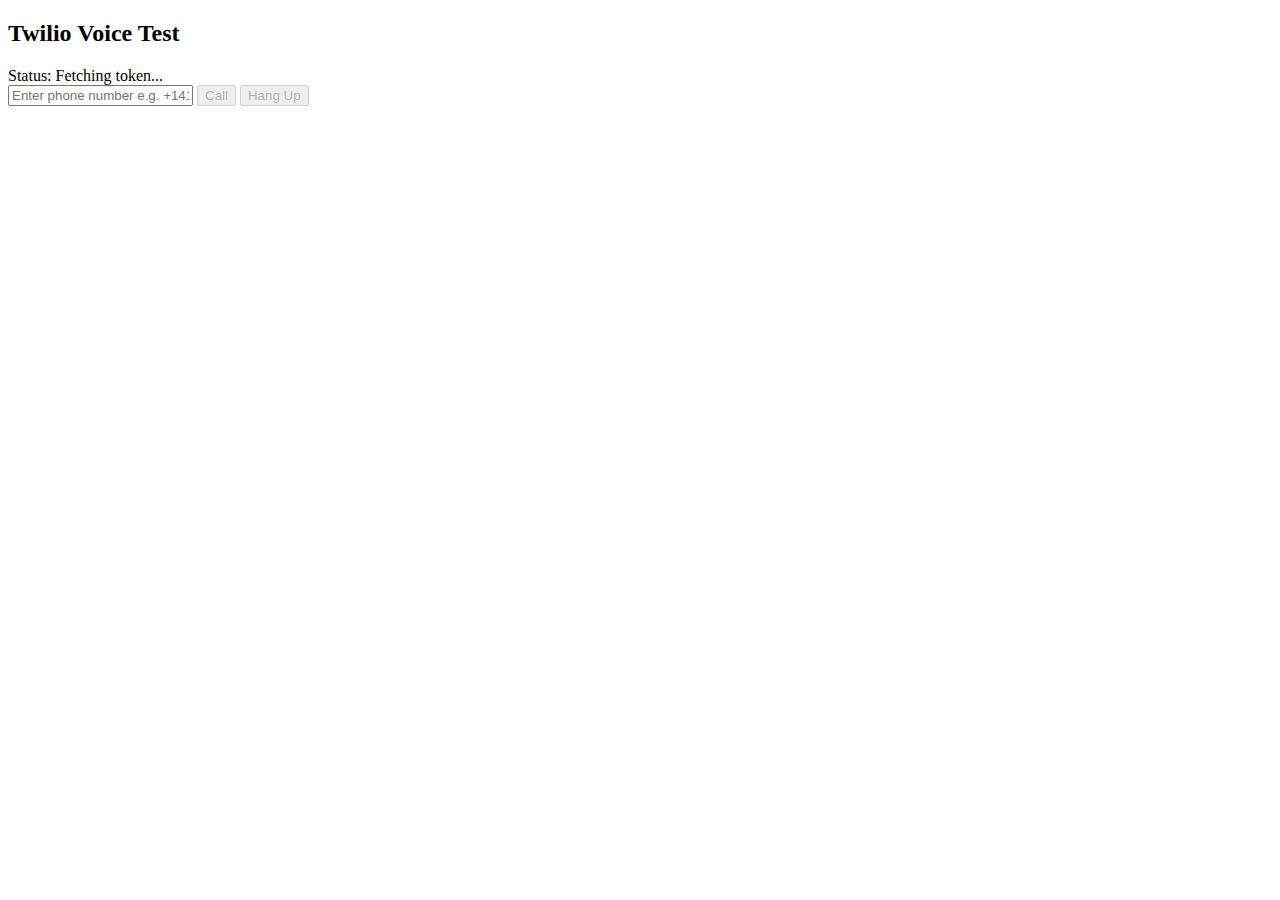
<file: index.html>
<!DOCTYPE html>
<html>
<head>
  <title>Twilio Voice Test</title>
</head>
<body>
  <h2>Twilio Voice Test</h2>
  <div id="status">Status: Fetching token...</div>

  <input type="text" id="phoneNumber" placeholder="Enter phone number e.g. +14155552671">
  <button id="callButton" disabled>Call</button>
  <button id="hangupButton" disabled>Hang Up</button>

  <!-- Latest Twilio JS SDK -->
  <script src="https://media.twiliocdn.com/sdk/js/voice/latest/twilio-voice.min.js"></script>

  <script>
    let device;
    let connection;

    async function initDevice() {
  console.log("Fetching token...");
  const response = await fetch("https://journalary-pamela-soundlessly.ngrok-free.dev/token?identity=webUser");
  const data = await response.json();
  console.log("Token fetched:", data);

  device = new Twilio.Device(data.token, { debug: true });

  device.on("ready", () => console.log("✅ Device Ready"));
  device.on("error", err => console.error("❌ Device Error:", err));
  device.on("connect", () => console.log("📞 Call connected"));
  device.on("disconnect", () => console.log("☎️ Call ended"));
  device.on("incoming", () => console.log("📲 Incoming call"));
}
initDevice();
  </script>
</body>
</html>
</file>
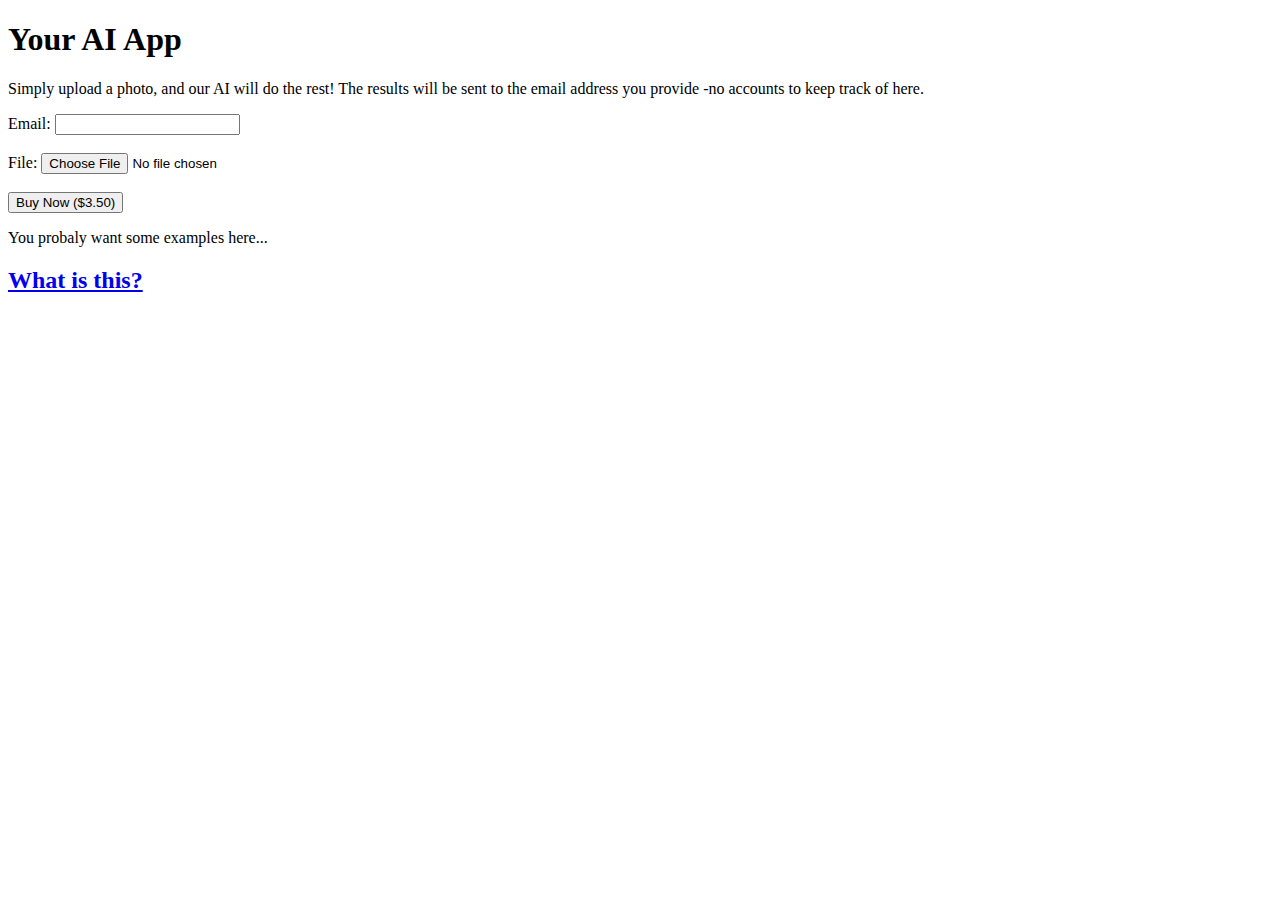
<file: monetization_prop/templates/index.html>
<!DOCTYPE html>
<html>
    <head>
        <title>App Title</title>
        <style>
            /*css here*/
        </style>
    </head>
    <body>
        <h1>Your AI App</h1>
        <p>Simply upload a photo, and our AI will do the rest! The results will be sent to the email address you provide -no
            accounts to keep track of here.
        </p>
        <form action="/upload" method="post" enctype="multipart/form-data">
            <label fpr="email">Email:</label>
            <input type="email" id="email" name="email"><br><br>
            <label for="file">File:</label>
            <input type="file" id="file" name="file"><br><br>
            <input type="submit" value="Buy Now ($3.50)">
        </form>

        <p>You probaly want some examples here...</p>
        <h2><a href="/readme">What is this?</a></h2>
    </body>
</html>
</file>
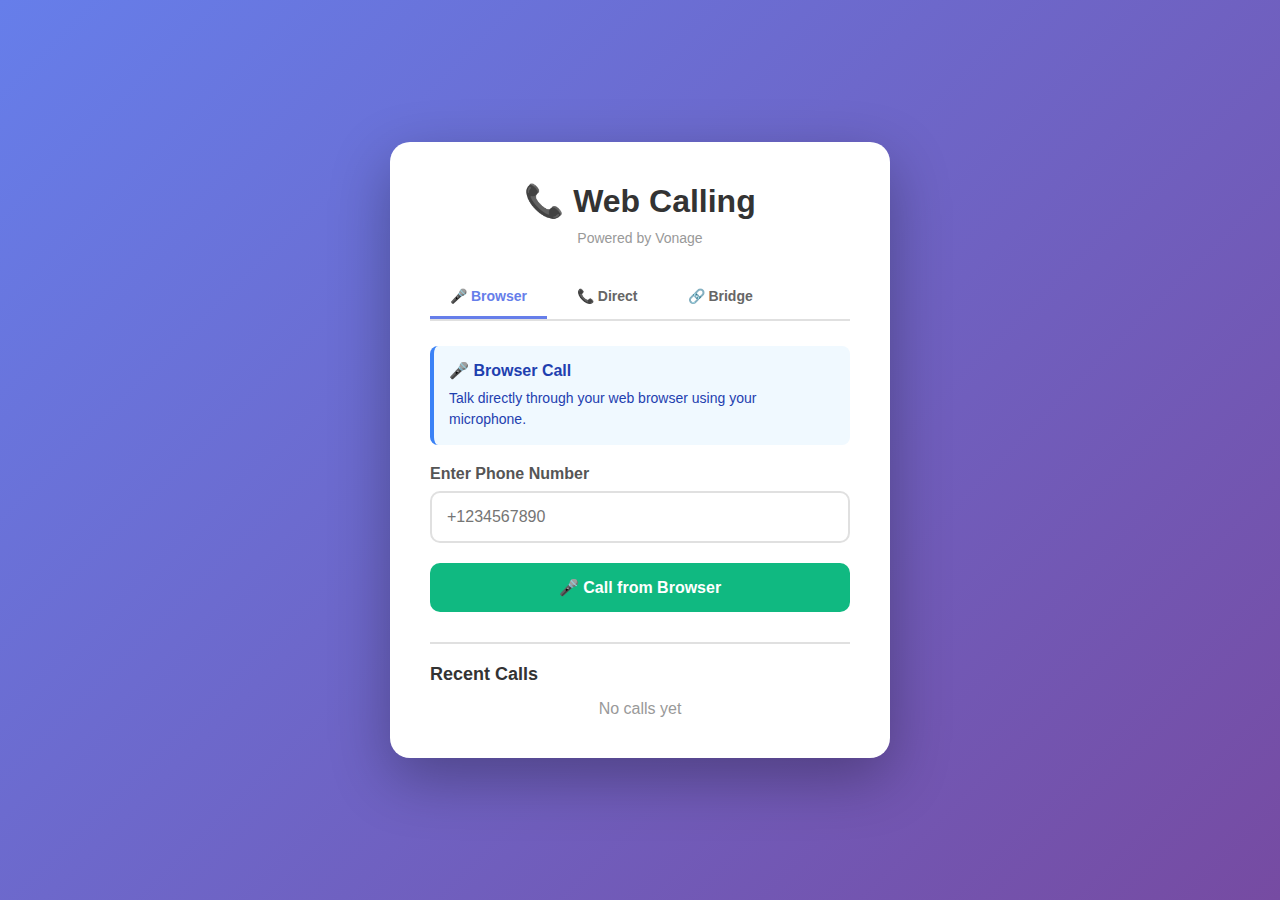
<file: vonage_api/templates/index.html>
<!DOCTYPE html>
<html lang="en">
<head>
    <meta charset="UTF-8">
    <meta name="viewport" content="width=device-width, initial-scale=1.0">
    <title>Vonage Web Calling</title>
    <style>
        * {
            margin: 0;
            padding: 0;
            box-sizing: border-box;
        }

        body {
            font-family: 'Segoe UI', Tahoma, Geneva, Verdana, sans-serif;
            background: linear-gradient(135deg, #667eea 0%, #764ba2 100%);
            min-height: 100vh;
            display: flex;
            justify-content: center;
            align-items: center;
            padding: 20px;
        }

        .container {
            background: white;
            border-radius: 20px;
            padding: 40px;
            box-shadow: 0 20px 60px rgba(0,0,0,0.3);
            max-width: 500px;
            width: 100%;
        }

        h1 {
            color: #333;
            margin-bottom: 10px;
            text-align: center;
        }

        .powered-by {
            text-align: center;
            color: #999;
            font-size: 14px;
            margin-bottom: 30px;
        }

        .tabs {
            display: flex;
            gap: 10px;
            margin-bottom: 25px;
            border-bottom: 2px solid #e0e0e0;
        }

        .tab {
            padding: 12px 20px;
            background: none;
            border: none;
            font-size: 14px;
            font-weight: 600;
            color: #666;
            cursor: pointer;
            transition: all 0.3s;
            border-bottom: 3px solid transparent;
        }

        .tab.active {
            color: #667eea;
            border-bottom-color: #667eea;
        }

        .tab-content {
            display: none;
        }

        .tab-content.active {
            display: block;
        }

        .info-box {
            background: #f0f9ff;
            border-left: 4px solid #3b82f6;
            padding: 15px;
            border-radius: 8px;
            margin-bottom: 20px;
        }

        .info-box strong {
            color: #1e40af;
            display: block;
            margin-bottom: 8px;
            font-size: 16px;
        }

        .info-box p {
            color: #1e40af;
            font-size: 14px;
            line-height: 1.5;
            margin: 0;
        }

        .phone-input-group {
            margin-bottom: 20px;
        }

        label {
            display: block;
            margin-bottom: 8px;
            color: #555;
            font-weight: 600;
        }

        input[type="tel"] {
            width: 100%;
            padding: 15px;
            border: 2px solid #e0e0e0;
            border-radius: 10px;
            font-size: 16px;
            transition: border-color 0.3s;
        }

        input[type="tel"]:focus {
            outline: none;
            border-color: #667eea;
        }

        .button-group {
            display: flex;
            gap: 10px;
            margin-top: 20px;
        }

        button:not(.tab) {
            flex: 1;
            padding: 15px;
            border: none;
            border-radius: 10px;
            font-size: 16px;
            font-weight: 600;
            cursor: pointer;
            transition: all 0.3s;
        }

        .call-btn {
            background: #10b981;
            color: white;
        }

        .call-btn:hover:not(:disabled) {
            background: #059669;
            transform: translateY(-2px);
            box-shadow: 0 5px 15px rgba(16, 185, 129, 0.4);
        }

        .hangup-btn {
            background: #ef4444;
            color: white;
            display: none;
        }

        .hangup-btn:hover:not(:disabled) {
            background: #dc2626;
            transform: translateY(-2px);
            box-shadow: 0 5px 15px rgba(239, 68, 68, 0.4);
        }

        button:disabled {
            opacity: 0.5;
            cursor: not-allowed;
        }

        .status {
            margin-top: 20px;
            padding: 15px;
            border-radius: 10px;
            text-align: center;
            font-weight: 600;
            display: none;
        }

        .status.success {
            background: #d1fae5;
            color: #065f46;
        }

        .status.error {
            background: #fee2e2;
            color: #991b1b;
        }

        .status.info {
            background: #dbeafe;
            color: #1e40af;
        }

        .call-history {
            margin-top: 30px;
            padding-top: 20px;
            border-top: 2px solid #e0e0e0;
        }

        .call-history h2 {
            font-size: 18px;
            color: #333;
            margin-bottom: 15px;
        }

        .call-item {
            background: #f9fafb;
            padding: 12px;
            border-radius: 8px;
            margin-bottom: 8px;
            display: flex;
            justify-content: space-between;
            align-items: center;
        }

        .call-number {
            font-weight: 600;
            color: #667eea;
        }

        .call-time {
            font-size: 12px;
            color: #666;
        }

        .call-badge {
            background: #667eea;
            color: white;
            padding: 4px 8px;
            border-radius: 4px;
            font-size: 11px;
            font-weight: 600;
            margin-left: 8px;
        }
    </style>
</head>
<body>
    <div class="container">
        <h1>📞 Web Calling</h1>
        <div class="powered-by">Powered by Vonage</div>
        
        <div class="tabs">
            <button class="tab active" data-tab="browser">🎤 Browser</button>
            <button class="tab" data-tab="direct">📞 Direct</button>
            <button class="tab" data-tab="bridge">🔗 Bridge</button>
        </div>

        <!-- Browser Calling Tab -->
        <div class="tab-content active" id="browser-tab">
            <div class="info-box">
                <strong>🎤 Browser Call</strong>
                <p>Talk directly through your web browser using your microphone.</p>
            </div>
            
            <div class="phone-input-group">
                <label for="browserPhoneNumber">Enter Phone Number</label>
                <input 
                    type="tel" 
                    id="browserPhoneNumber" 
                    placeholder="+1234567890"
                >
            </div>

            <div class="button-group">
                <button class="call-btn" id="browserCallBtn">
                    🎤 Call from Browser
                </button>
                <button class="hangup-btn" id="browserHangupBtn">
                    📵 Hang Up
                </button>
            </div>
        </div>

        <!-- Direct Call Tab -->
        <div class="tab-content" id="direct-tab">
            <div class="info-box">
                <strong>📞 Direct Call</strong>
                <p>Call a phone with automated message. No conversation needed.</p>
            </div>
            
            <div class="phone-input-group">
                <label for="directPhoneNumber">Target Phone Number</label>
                <input 
                    type="tel" 
                    id="directPhoneNumber" 
                    placeholder="+1234567890"
                >
            </div>

            <div class="button-group">
                <button class="call-btn" id="directCallBtn">
                    📞 Make Direct Call
                </button>
                <button class="hangup-btn" id="directHangupBtn">
                    📵 End Call
                </button>
            </div>
        </div>

        <!-- Bridge Calling Tab -->
        <div class="tab-content" id="bridge-tab">
            <div class="info-box">
                <strong>🔗 Bridge Call</strong>
                <p>Your phone rings first, then connects to target for two-way talk.</p>
            </div>
            
            <div class="phone-input-group">
                <label for="bridgePhoneNumber">Target Phone Number</label>
                <input 
                    type="tel" 
                    id="bridgePhoneNumber" 
                    placeholder="+1234567890"
                >
            </div>

            <div class="button-group">
                <button class="call-btn" id="bridgeCallBtn">
                    📞 Make Bridge Call
                </button>
                <button class="hangup-btn" id="bridgeHangupBtn">
                    📵 Hang Up
                </button>
            </div>
        </div>

        <div class="status" id="status"></div>

        <div class="call-history">
            <h2>Recent Calls</h2>
            <div id="callHistoryList">
                <p style="text-align: center; color: #999;">No calls yet</p>
            </div>
        </div>
    </div>

    <script>
        let callHistory = JSON.parse(localStorage.getItem('callHistory') || '[]');

        // Tab switching
        document.querySelectorAll('.tab').forEach(tab => {
            tab.addEventListener('click', () => {
                const tabName = tab.dataset.tab;
                document.querySelectorAll('.tab').forEach(t => t.classList.remove('active'));
                document.querySelectorAll('.tab-content').forEach(c => c.classList.remove('active'));
                
                tab.classList.add('active');
                document.getElementById(`${tabName}-tab`).classList.add('active');
                hideStatus();
            });
        });

        // Direct Call
        document.getElementById('directCallBtn').addEventListener('click', async () => {
            const phoneNumber = document.getElementById('directPhoneNumber').value.trim();
            
            if (!phoneNumber) {
                showStatus('Please enter a phone number', 'error');
                return;
            }

            if (!/^[\+]?[0-9]{10,15}$/.test(phoneNumber)) {
                showStatus('Please enter a valid phone number (e.g., +1234567890)', 'error');
                return;
            }

            document.getElementById('directCallBtn').disabled = true;
            showStatus('Initiating direct call...', 'info');

            try {
                const response = await fetch('/make-call', {
                    method: 'POST',
                    headers: { 'Content-Type': 'application/json' },
                    body: JSON.stringify({ 
                        to_number: phoneNumber,
                        mode: 'direct'
                    })
                });

                const data = await response.json();

                if (response.ok) {
                    showStatus('Direct call initiated! Target will receive automated message.', 'success');
                    document.getElementById('directCallBtn').style.display = 'none';
                    document.getElementById('directHangupBtn').style.display = 'block';
                    addToCallHistory(phoneNumber, 'Direct');
                } else {
                    showStatus(`Error: ${data.error}`, 'error');
                    document.getElementById('directCallBtn').disabled = false;
                }
            } catch (error) {
                showStatus(`Error: ${error.message}`, 'error');
                document.getElementById('directCallBtn').disabled = false;
            }
        });

        document.getElementById('directHangupBtn').addEventListener('click', () => {
            showStatus('Call ended', 'info');
            resetDirectCallUI();
        });

        // Bridge Call
        document.getElementById('bridgeCallBtn').addEventListener('click', async () => {
            const phoneNumber = document.getElementById('bridgePhoneNumber').value.trim();
            
            if (!phoneNumber) {
                showStatus('Please enter a phone number', 'error');
                return;
            }

            if (!/^[\+]?[0-9]{10,15}$/.test(phoneNumber)) {
                showStatus('Please enter a valid phone number (e.g., +1234567890)', 'error');
                return;
            }

            document.getElementById('bridgeCallBtn').disabled = true;
            showStatus('Initiating bridge call...', 'info');

            try {
                const response = await fetch('/make-call', {
                    method: 'POST',
                    headers: { 'Content-Type': 'application/json' },
                    body: JSON.stringify({ 
                        to_number: phoneNumber,
                        mode: 'bridge'
                    })
                });

                const data = await response.json();

                if (response.ok) {
                    showStatus('Bridge call initiated! Your phone will ring first.', 'success');
                    document.getElementById('bridgeCallBtn').style.display = 'none';
                    document.getElementById('bridgeHangupBtn').style.display = 'block';
                    addToCallHistory(phoneNumber, 'Bridge');
                } else {
                    showStatus(`Error: ${data.error || data.message}`, 'error');
                    document.getElementById('bridgeCallBtn').disabled = false;
                }
            } catch (error) {
                showStatus(`Error: ${error.message}`, 'error');
                document.getElementById('bridgeCallBtn').disabled = false;
            }
        });

        document.getElementById('bridgeHangupBtn').addEventListener('click', () => {
            showStatus('Call ended', 'info');
            resetBridgeCallUI();
        });

        // Browser Call (Simplified - full implementation needs Vonage Client SDK)
        document.getElementById('browserCallBtn').addEventListener('click', () => {
            showStatus('Browser calling requires additional Vonage Client SDK setup. Use Direct or Bridge Call for now.', 'info');
        });

        function showStatus(message, type) {
            const status = document.getElementById('status');
            status.textContent = message;
            status.className = `status ${type}`;
            status.style.display = 'block';
        }

        function hideStatus() {
            document.getElementById('status').style.display = 'none';
        }

        function resetDirectCallUI() {
            document.getElementById('directCallBtn').style.display = 'block';
            document.getElementById('directCallBtn').disabled = false;
            document.getElementById('directHangupBtn').style.display = 'none';
            document.getElementById('directPhoneNumber').value = '';
        }

        function resetBridgeCallUI() {
            document.getElementById('bridgeCallBtn').style.display = 'block';
            document.getElementById('bridgeCallBtn').disabled = false;
            document.getElementById('bridgeHangupBtn').style.display = 'none';
            document.getElementById('bridgePhoneNumber').value = '';
        }

        function addToCallHistory(number, type) {
            const call = {
                number: number,
                type: type,
                timestamp: new Date().toISOString(),
                displayTime: new Date().toLocaleString()
            };
            
            callHistory.unshift(call);
            if (callHistory.length > 5) {
                callHistory = callHistory.slice(0, 5);
            }
            
            localStorage.setItem('callHistory', JSON.stringify(callHistory));
            displayCallHistory();
        }

        function displayCallHistory() {
            const list = document.getElementById('callHistoryList');
            if (callHistory.length === 0) {
                list.innerHTML = '<p style="text-align: center; color: #999;">No calls yet</p>';
                return;
            }

            list.innerHTML = callHistory.map(call => `
                <div class="call-item">
                    <div>
                        <span class="call-number">${call.number}</span>
                        <span class="call-badge">${call.type}</span>
                    </div>
                    <span class="call-time">${call.displayTime}</span>
                </div>
            `).join('');
        }

        displayCallHistory();
    </script>
</body>
</html>
</file>
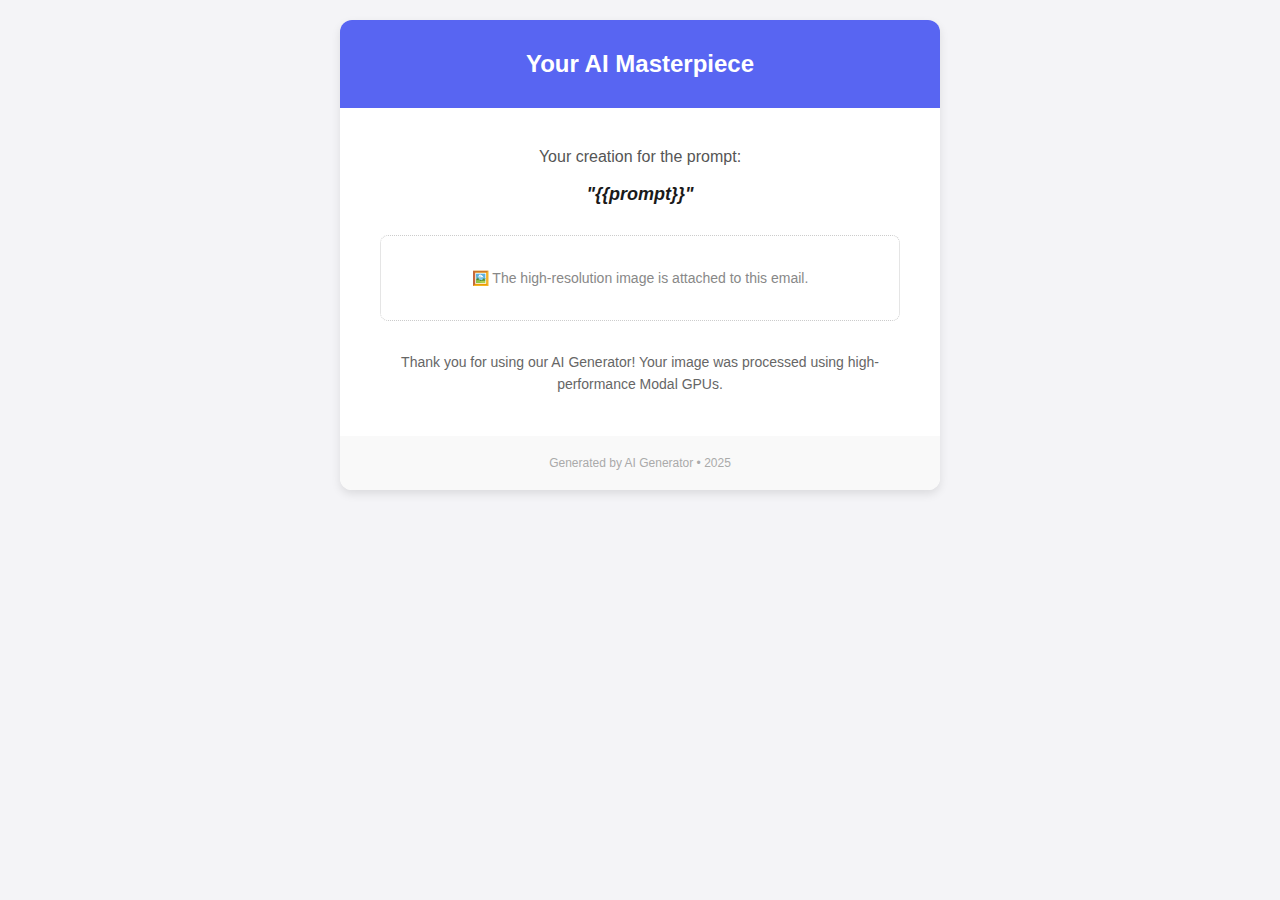
<file: monetization_prop/templates/email_template.html>
<html>
<body style="font-family: 'Segoe UI', Tahoma, Geneva, Verdana, sans-serif; background-color: #f4f4f7; margin: 0; padding: 0;">
    <table width="100%" border="0" cellspacing="0" cellpadding="0" style="padding: 20px;">
        <tr>
            <td align="center">
                <table width="600" border="0" cellspacing="0" cellpadding="0" style="background-color: #ffffff; border-radius: 12px; overflow: hidden; box-shadow: 0 4px 10px rgba(0,0,0,0.1);">
                    <tr>
                        <td style="background-color: #5865F2; padding: 30px; text-align: center; color: white;">
                            <h1 style="margin: 0; font-size: 24px;">Your AI Masterpiece</h1>
                        </td>
                    </tr>
                    <tr>
                        <td style="padding: 40px; text-align: center;">
                            <p style="font-size: 16px; color: #555;">Your creation for the prompt:</p>
                            <p style="font-size: 18px; font-weight: bold; color: #1a1a1a; font-style: italic;">"{{prompt}}"</p>
                            
                            <div style="margin: 30px 0; border-radius: 8px; border: 1px dotted #ccc; padding: 20px;">
                                 <p style="color: #888; font-size: 14px;">🖼️ The high-resolution image is attached to this email.</p>
                            </div>

                            <p style="color: #666; font-size: 14px; line-height: 1.6;">
                                Thank you for using our AI Generator! Your image was processed using high-performance Modal GPUs.
                            </p>
                        </td>
                    </tr>
                    <tr>
                        <td style="background-color: #f9f9f9; padding: 20px; text-align: center; font-size: 12px; color: #aaa;">
                            Generated by AI Generator • 2025
                        </td>
                    </tr>
                </table>
            </td>
        </tr>
    </table>
</body>
</html>
</file>
